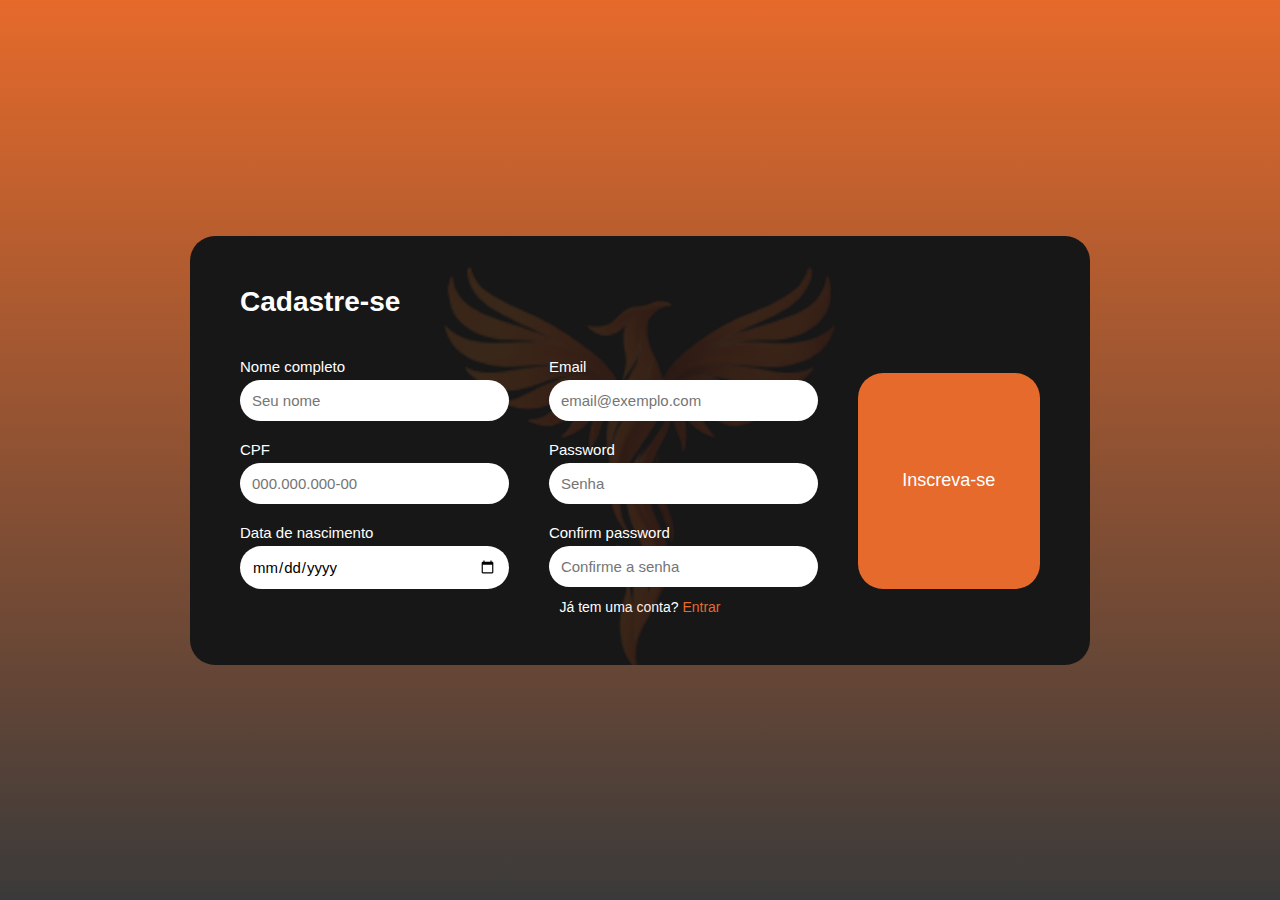
<file: cadastro.html>
<!DOCTYPE html>
<html lang="pt-BR">
<head>
    <meta charset="UTF-8">
    <title>FINIX - Cadastro</title>
    <link rel="stylesheet" href="stylecad.css"> 
</head>
<body>

<div class="card">

    <img src="1.png" class="phoenix" alt="Logotipo FINIX"> 

    <h2 class="titulo">Cadastre-se</h2>

    <form id="cadastroForm" action="#" method="post" class="form">

        <div class="col">
            <label for="nomeCompleto">Nome completo</label>
            <input type="text" id="nomeCompleto" name="nome_completo" placeholder="Seu nome" required>

            <label for="cpf">CPF</label>
            <input type="text" id="cpf" name="cpf" placeholder="000.000.000-00" required>

            <label for="dataNascimento">Data de nascimento</label>
            <input type="date" id="dataNascimento" name="data_nascimento" required>
        </div>

        <div class="col">
            <label for="email">Email</label>
            <input type="email" id="email" name="email" placeholder="email@exemplo.com" required>

            <label for="senha">Password</label>
            <input type="password" id="senha" name="senha" placeholder="Senha" required minlength="4">

            <label for="confirmaSenha">Confirm password</label>
            <input type="password" id="confirmaSenha" name="confirmar_senha" placeholder="Confirme a senha" required minlength="4">
        </div>

        <button type="submit" class="btn" >Inscreva-se</button>

    </form>

    <p class="login"> Já tem uma conta? <a href="login.html">Entrar</a>
    </p>

</div>


</body>
</html>
</file>
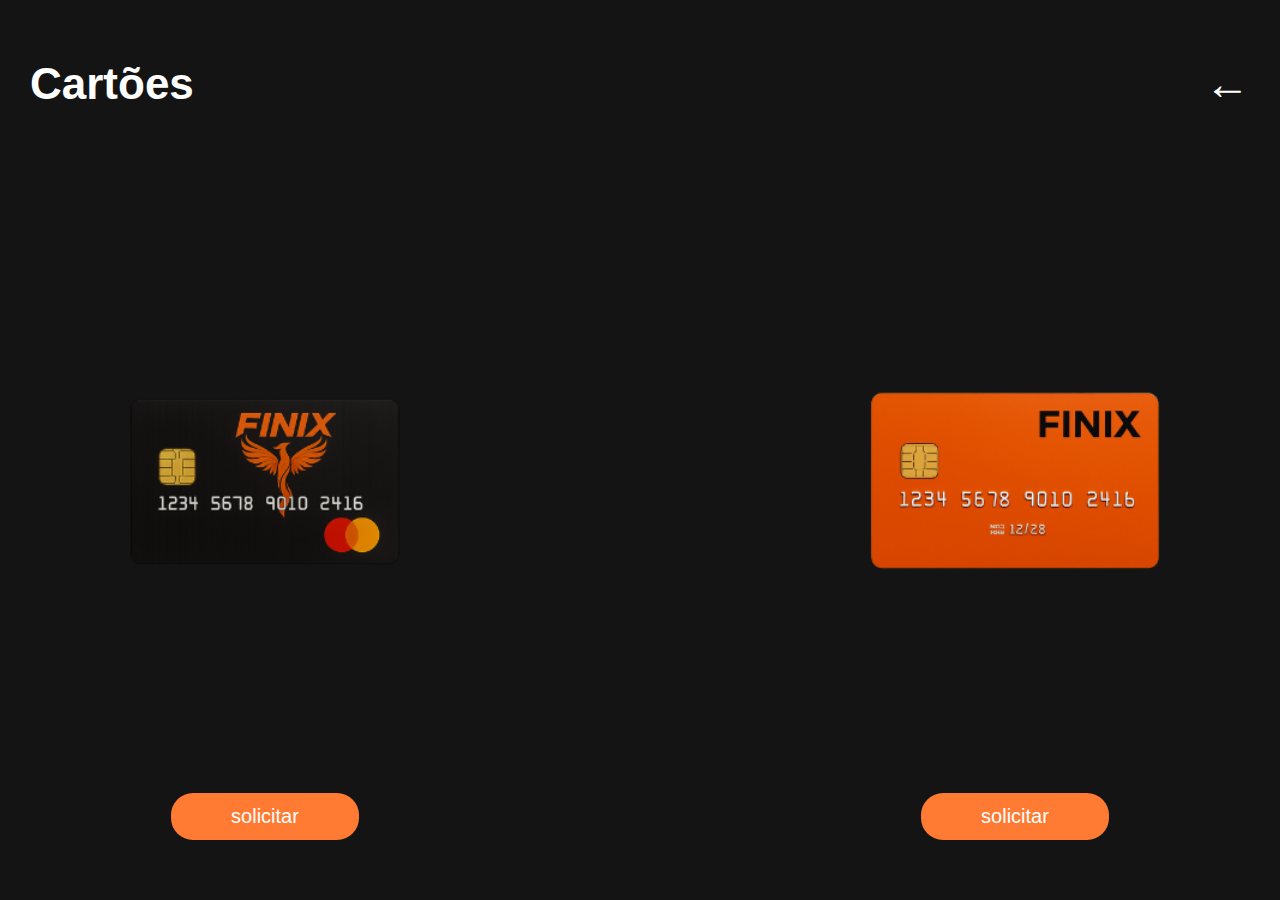
<file: cartões.html>
<!DOCTYPE html>
<html lang="pt-BR">
<head>
    <meta charset="UTF-8">
    <meta name="viewport" content="width=device-width, initial-scale=1.0">
    <link rel="stylesheet" href="stylecart.css">
    <title>Cartões</title>
</head>

<body>

    <div class="topo">
        <h1>Cartões</h1>
        <a href="PaginaInicial.html" class="voltar">←</a>
    </div>

    <div class="container">

        <div class="card-box">
            <img src="/cartãop.png" class="cartao">
        <div class="button">
            <a href="#" class="btn">solicitar</a>
        </div>
        </div>

        <div class="card-box">
            <img src="/cartãol.png" class="cartao">
        <div class="button">
            <a href="#" class="btn">solicitar</a>
        </div>
        </div>

    </div>

</body>
</html>
</file>
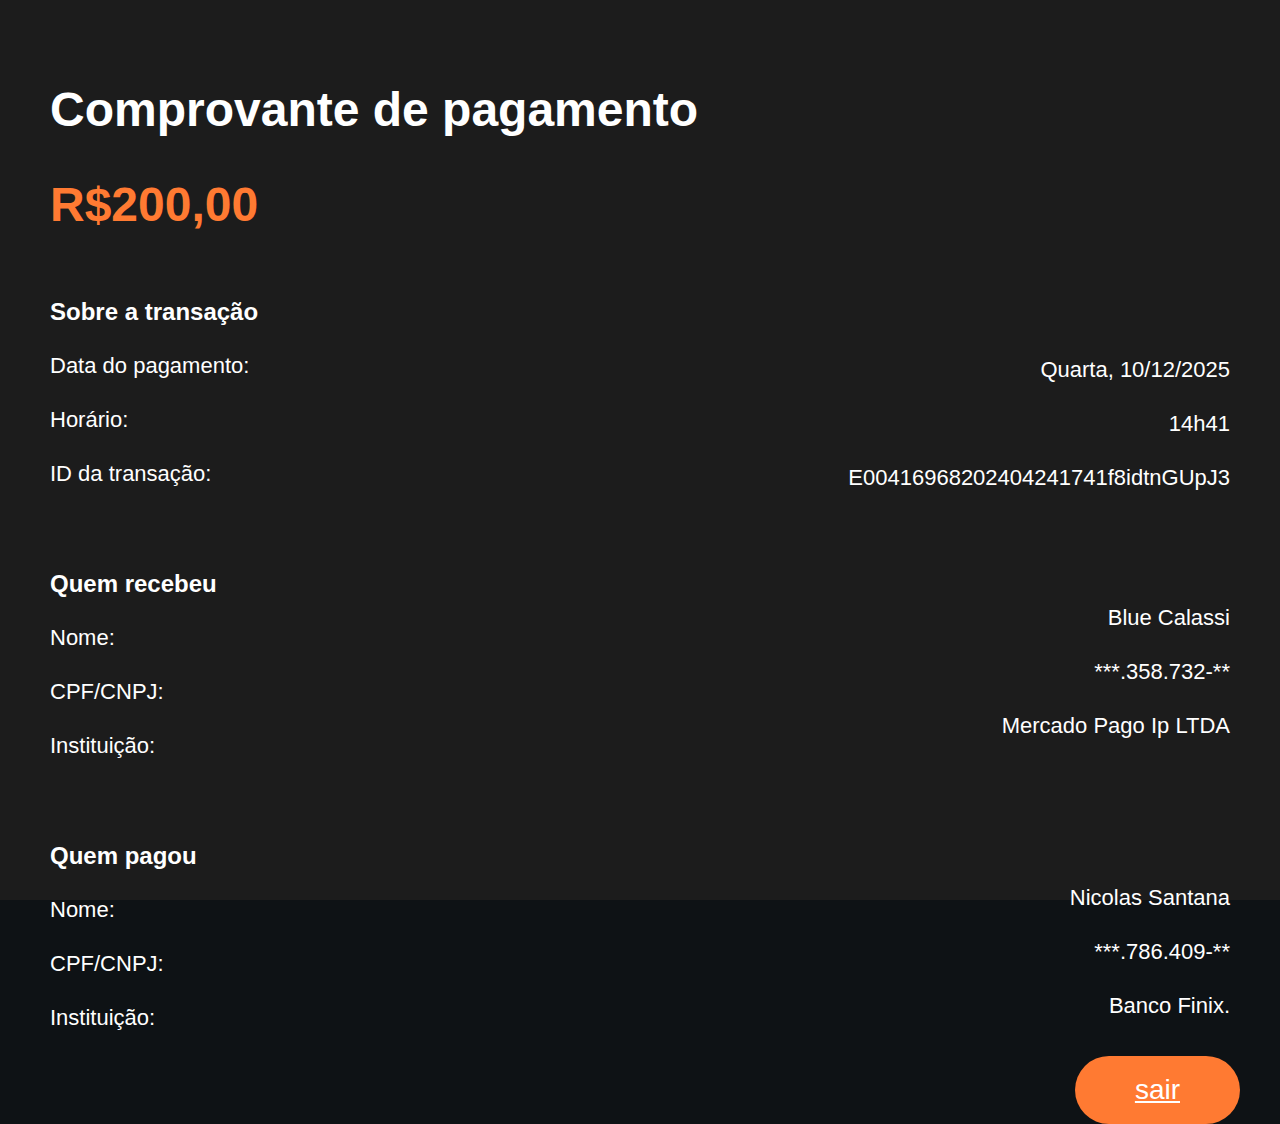
<file: comprovante.html>
<!DOCTYPE html>
<html lang="pt-BR">
<head>
    <meta charset="UTF-8">
    <meta name="viewport" content="width=device-width, initial-scale=1.0">
    <title>Comprovante de Pagamento</title>
    <link rel="stylesheet" href="stylecompro.css">
</head>
<body>

<div class="container">

    <h1 class="titulo">Comprovante de pagamento</h1>

    <h2 class="valor">R$200,00</h2>

    <div class="conteudo">

        <div class="col-esq">
            <p class="sec">Sobre a transação</p>
            <p>Data do pagamento:</p>
            <p>Horário:</p>
            <p>ID da transação:</p>

            <br>

            <p class="sec">Quem recebeu</p>
            <p>Nome:</p>
            <p>CPF/CNPJ:</p>
            <p>Instituição:</p>

            <br>

            <p class="sec">Quem pagou</p>
            <p>Nome:</p>
            <p>CPF/CNPJ:</p>
            <p>Instituição:</p>
        </div>

        <div class="col-dir">
            <p>Quarta, 10/12/2025</p>
            <p>14h41</p>
            <p>E00416968202404241741f8idtnGUpJ3</p>

            <br>

            <br>
            <p>Blue Calassi</p>
            <p>***.358.732-**</p>
            <p>Mercado Pago Ip LTDA</p>

            <br>

            <br><br>
            <p>Nicolas Santana</p>
            <p>***.786.409-**</p>
            <p>Banco Finix.</p>
        </div>

    </div>

    <a href="PaginaInicial.html" class="sair-btn">sair</a>

</div>

</body>
</html>
</file>
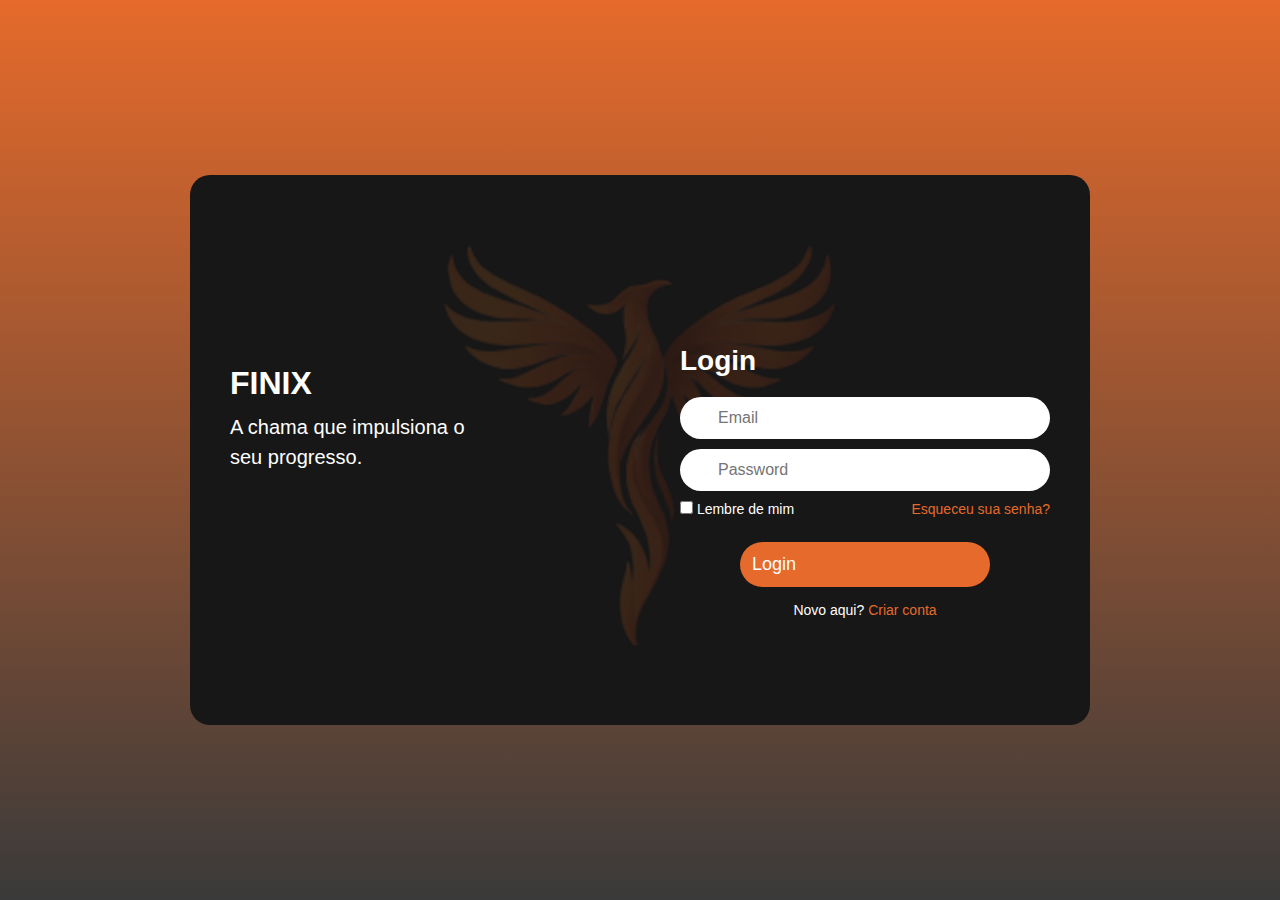
<file: login.html>
<!DOCTYPE html>
<html lang="en">
<head>
    <meta charset="UTF-8">
    <meta name="viewport" content="width=device-width, initial-scale=1.0">
    <title>Login - Banco Finix</title>
     <link rel="stylesheet" href="stylelog.css">
</head>
<body>
<div class="card">
    <img src="1.png" class="phoenix">

    <div class="left">
        <h1>FINIX</h1>
        <p>A chama que impulsiona o<br>seu progresso.</p>
    </div>

    <div class="right">
        <h2>Login</h2>

        <div class="input-box icon">
            <input type="email" placeholder="Email" required>
        </div>

        <div class="input-box icon pass">
            <input type="password" placeholder="Password" required minlength="4">
        </div>

        <div class="options">
            <label><input type="checkbox"> Lembre de mim</label>
            <a href="#">Esqueceu sua senha?</a>
        </div>

        <a href="PaginaInicial.html" class="btn">Login</a>
        <div class="signup">
            Novo aqui? <a href="cadastro.html">Criar conta</a>
        </div>
    </div>

</div>
</body>
</html>
</file>
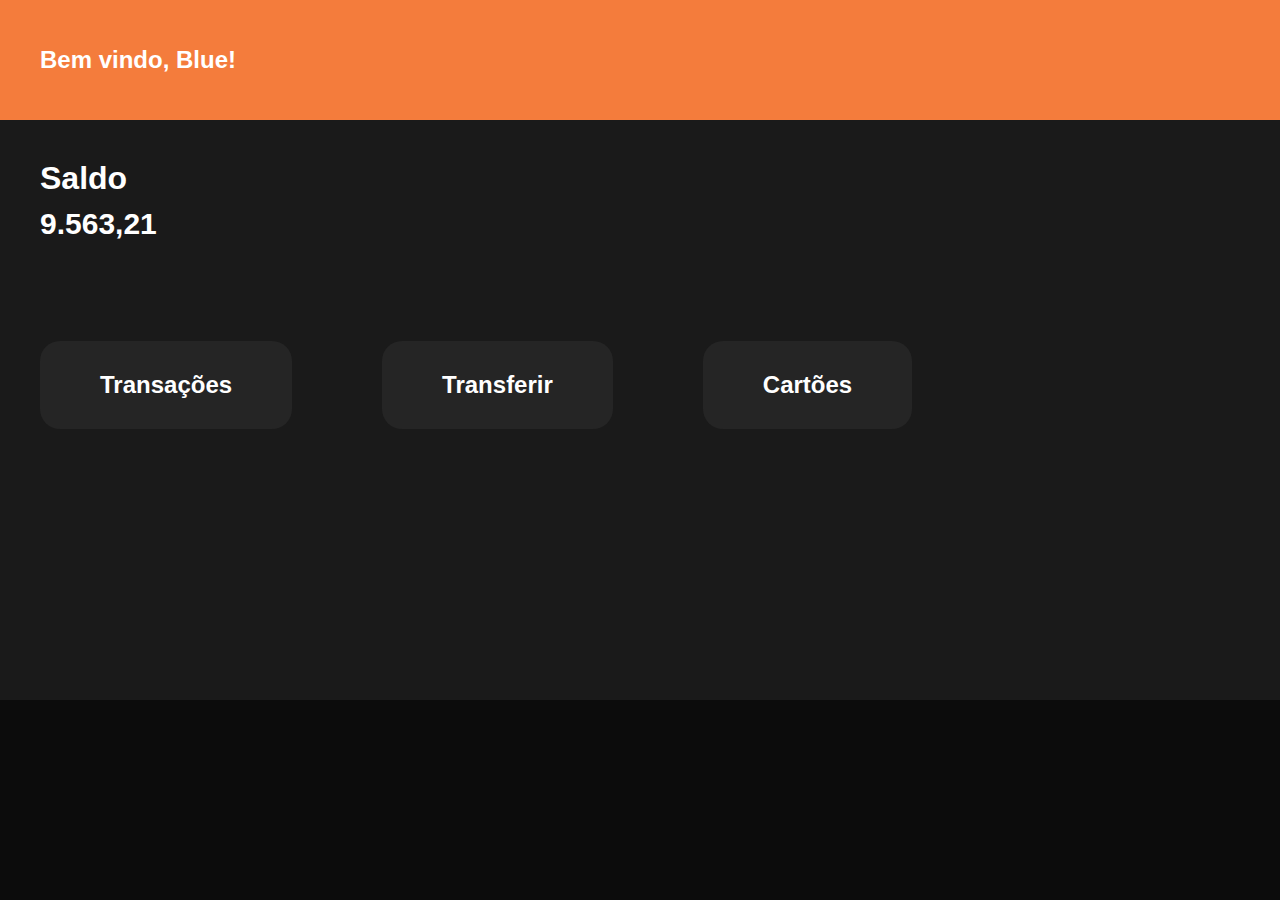
<file: PaginaInicial.html>
<!DOCTYPE html>
<html lang="pt-BR">
<head>
    <meta charset="UTF-8">
    <meta name="viewport" content="width=device-width, initial-scale=1.0">
    <title>Painel do Banco</title>
    <link rel="stylesheet" href="stylein.css">
</head>
<body>

    <header class="top-bar">
        <h2>Bem vindo, Blue!</h2>
    </header>

    <main class="container">
        <h1 class="saldo-title">Saldo</h1>
        <p class="saldo-valor">9.563,21</p>

        <div class="btn-area">
            <a href="saldo.html" class="btn">Transações</a>
            <a href="transferencia.html" class="btn">Transferir</a>
            <a href="cartoes.html" class="btn">Cartões</a>
        </div>
    </main>

</body>
</html>
</file>
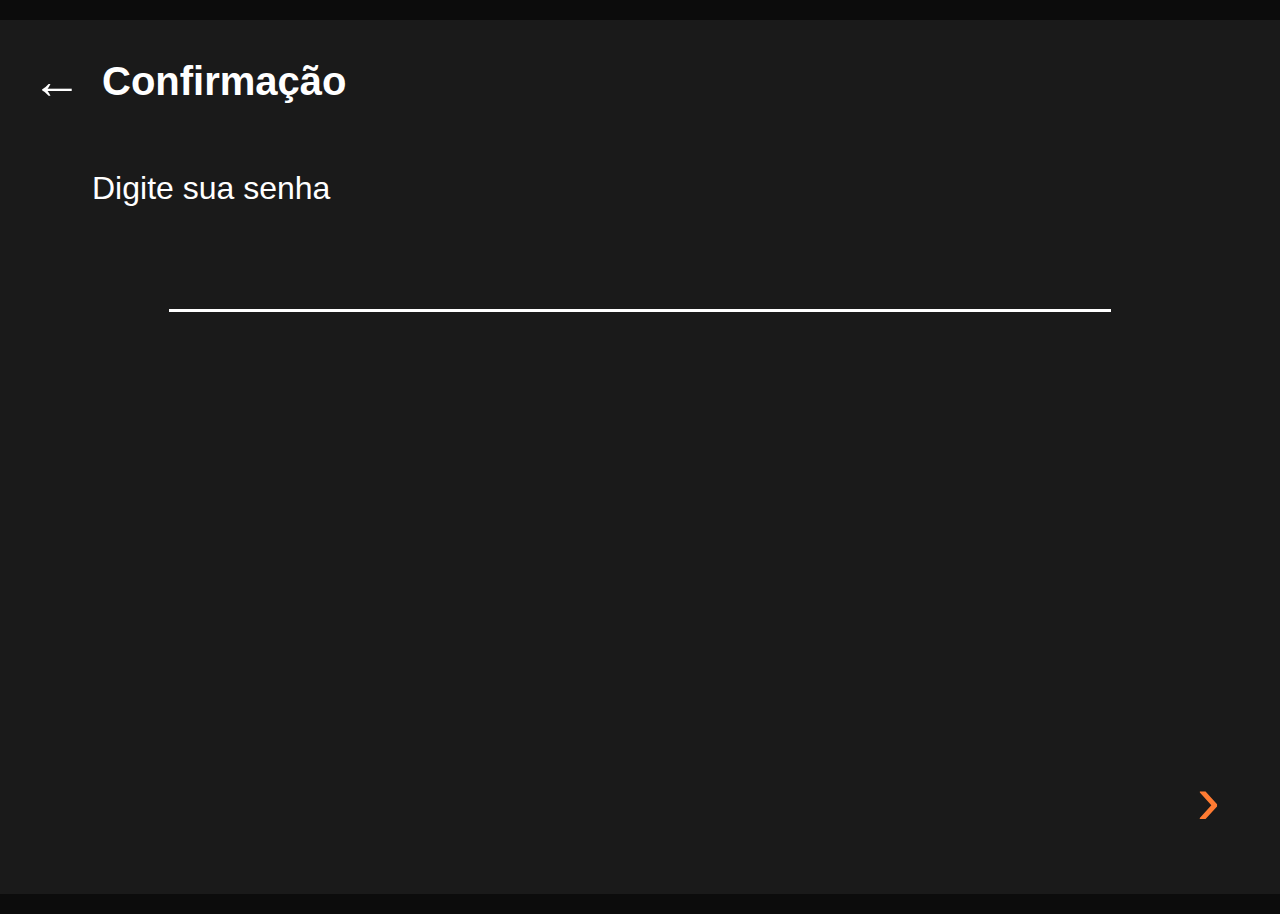
<file: senha.html>
<!DOCTYPE html>
<html lang="pt-BR">
<head>
    <meta charset="UTF-8">
    <meta name="viewport" content="width=device-width, initial-scale=1.0">
    <title>Confirmação</title>
    <link rel="stylesheet" href="styleconf.css">
</head>
<body>

    <div class="container">

        <div class="top-bar">
            <a href="transferindo.html" class="back-arrow">←</a>
            <h1>Confirmação</h1>
        </div>

        <p class="label">Digite sua senha</p>

        <input type="password" class="senha">

        <a href="comprovante.html" class="next-btn">›</a>

    </div>

</body>
</html>
</file>
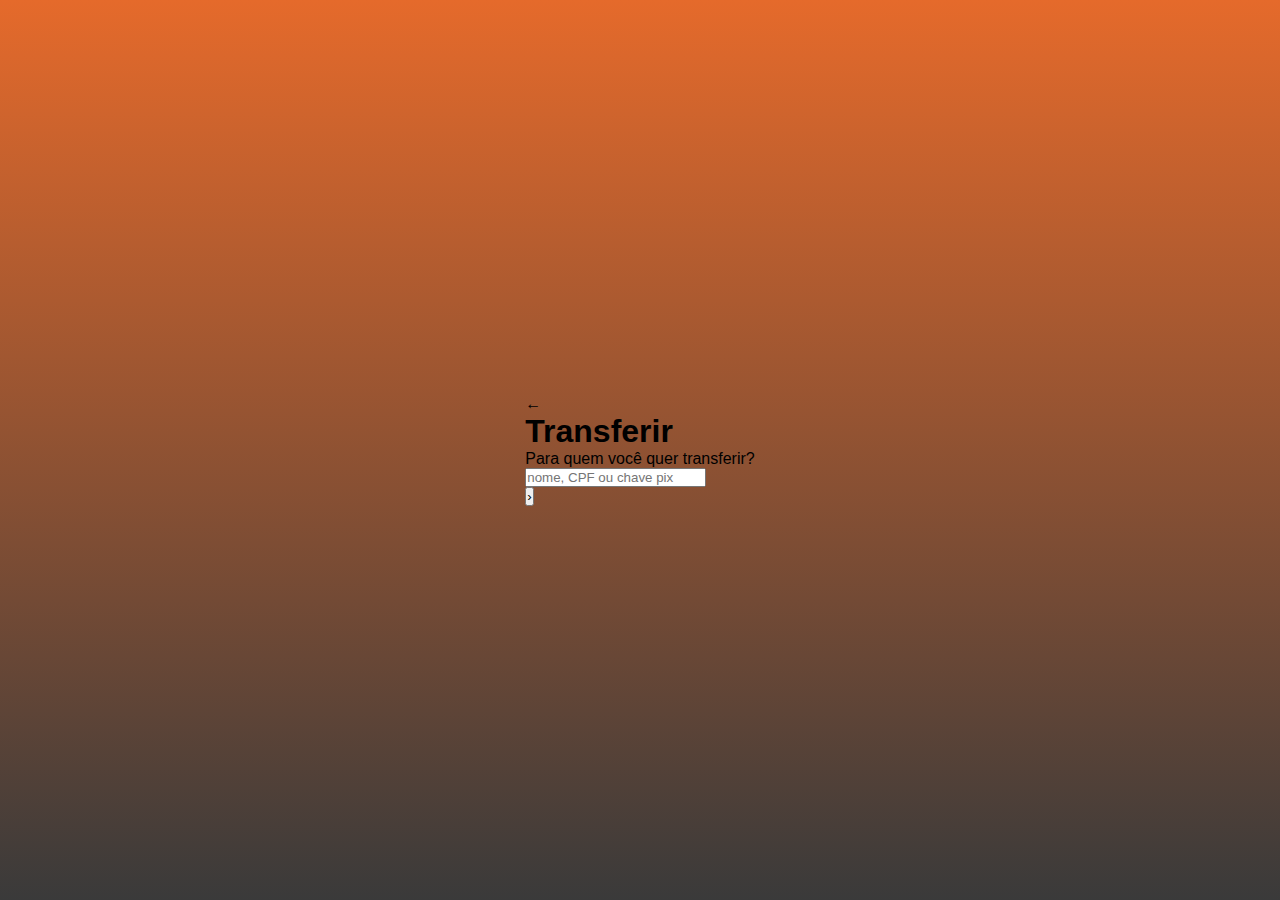
<file: transferencia.html>
<!DOCTYPE html>
<html lang="pt-BR">
<head>
    <meta charset="UTF-8">
    <meta name="viewport" content="width=device-width, initial-scale=1.0">
    <title>Transferir</title>
    <link rel="stylesheet" href="style.css">
</head>
<body>

    <div class="container">

        <div class="top-bar">
            <span class="back-arrow">&#8592;</span>
        </div>

        <h1>Transferir</h1>

        <p class="subtitle">Para quem você quer transferir?</p>

        <div class="input-area">
            <input type="text" placeholder="nome, CPF ou chave pix">
        </div>

        <button class="next-btn">&#8250;</button>

    </div>

</body>
</html>
</file>
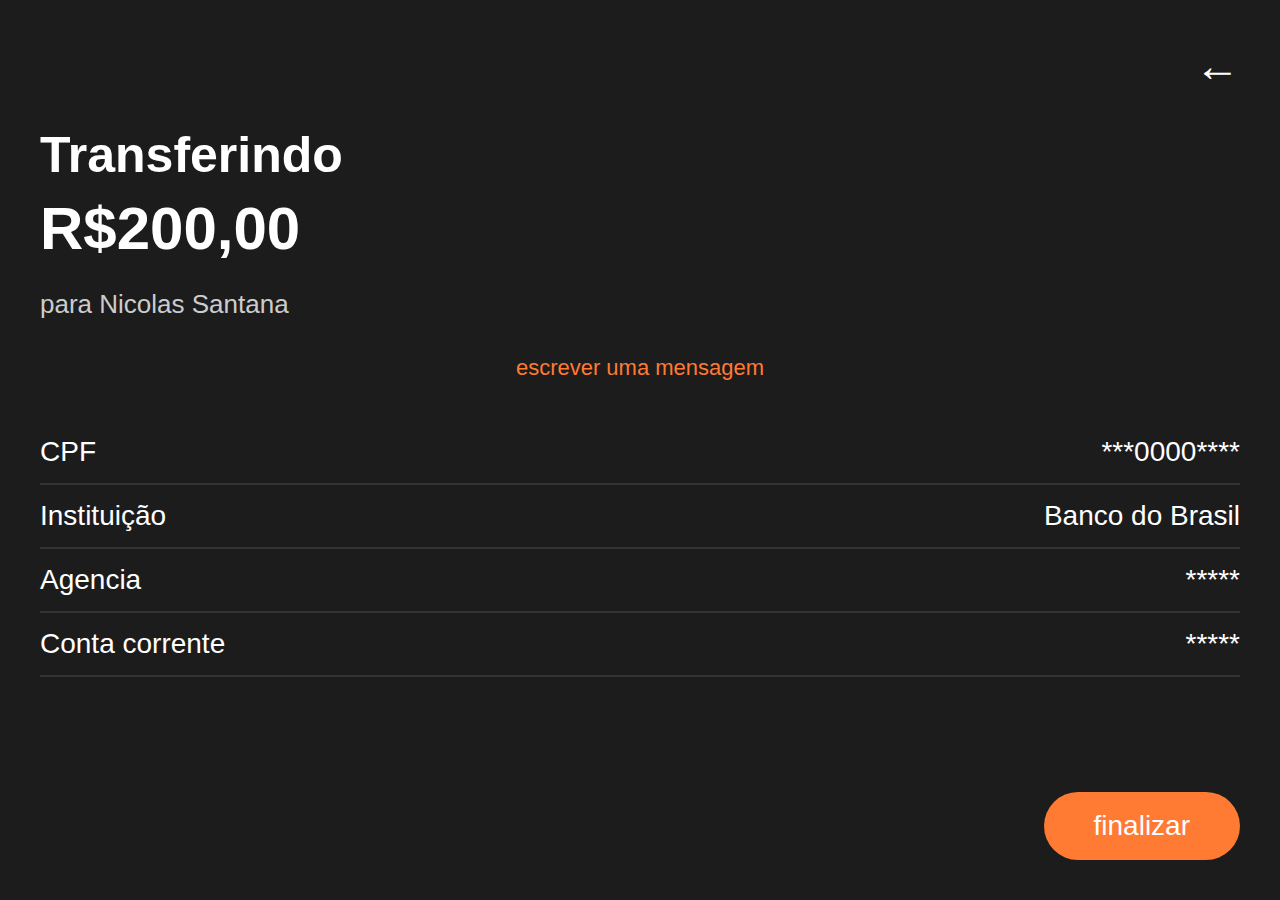
<file: transferindo.html>
<!DOCTYPE html>
<html lang="pt-BR">
<head>
    <meta charset="UTF-8">
    <meta name="viewport" content="width=device-width, initial-scale=1.0">
    <title>Transferindo</title>
    <link rel="stylesheet" href="stylefoi.css">
</head>
<body>

<div class="container">

    <div class="header">
        <span class="back-btn">&#8592;</span>
    </div>

    <h1 class="title">Transferindo</h1>

    <h2 class="amount">R$200,00</h2>

    <p class="receiver">para Nicolas Santana</p>

    <p class="msg">escrever uma mensagem</p>

    <div class="info-row">
        <span class="label">CPF</span>
        <span class="value">***0000****</span>
    </div>
    <hr>

    <div class="info-row">
        <span class="label">Instituição</span>
        <span class="value">Banco do Brasil</span>
    </div>
    <hr>

    <div class="info-row">
        <span class="label">Agencia</span>
        <span class="value">*****</span>
    </div>
    <hr>

    <div class="info-row">
        <span class="label">Conta corrente</span>
        <span class="value">*****</span>
    </div>
    <hr>

    <button class="final-btn">finalizar</button>

</div>

</body>
</html>
</file>
<file: stylecad.css>
* {
    margin: 0;
    padding: 0;
    box-sizing: border-box;
    font-family: Arial, sans-serif;
}

body {
    height: 100vh;
    background: linear-gradient(#e56a2b, #3a3a3a);
    display: flex;
    justify-content: center;
    align-items: center;
}

.card {
    width: 900px;
    background: #171717;
    border-radius: 25px;
    padding: 50px;
    color: white;
    position: relative;
    overflow: hidden;
}

.phoenix {
    position: absolute;
    width: 1300px;
    opacity: 0.15;
    left: 50%;
    top: 55%;
    transform: translate(-50%, -50%);
}

.titulo {
    font-size: 28px;
    margin-bottom: 30px;
    z-index: 2;
    position: relative;
}

.form {
    display: flex;
    justify-content: space-between;
    gap: 40px;
    position: relative;
    z-index: 2;
}

.col {
    width: 48%;
    display: flex;
    flex-direction: column;
}

label {
    font-size: 15px;
    margin-top: 10px;
    margin-bottom: 5px;
}

input {
    padding: 12px;
    border-radius: 25px;
    border: none;
    outline: none;
    font-size: 15px;
    width: 100%;
    margin-bottom: 10px;
}

.btn {
    width: 250px;
    background: #e56a2b;
    border: none;
    padding: 12px;
    border-radius: 25px;
    font-size: 18px;
    color: white;
    cursor: pointer;
    display: block;
    margin: 25px auto 10px;
}

.login {
    text-align: center;
    font-size: 14px;
}

a {
    color: #e56a2b;
    text-decoration: none;
}

a:hover {
    text-decoration: underline;
}
</file>
<file: stylecart.css>
body {
    margin: 0;
    padding: 0;
    background: #141414;
    font-family: Arial, sans-serif;
    color: white;
}

.topo {
    display: flex;
    justify-content: space-between;
    align-items: center;
    padding: 30px;
    font-size: 22px;
}

.voltar {
    font-size: 45px;
    text-decoration: none;
    color: white;
}

.container {
    display: flex;
    justify-content: center;
    gap: 150px;
    margin-top: 10px;
}

.card-box {
    text-align:center;

}

.cartao {
    width: 600px;
    border-radius: 10px;
}

.button {
    display: flex;
    flex-direction: column;
    align-items: center;
}

.btn {
display: inline-block;
    margin-top: 10px;
    padding: 12px 60px;
    background: #FF7A32;
    color: white;
    font-size: 20px;
    border-radius: 22px;
    text-decoration: none;
    transition: 0.2s;
}

.btn:hover {
    background: #ff6a10;
}
</file>
<file: stylecompro.css>
body {
    margin: 0;
    padding: 0;
    background: #0e1215;
    font-family: Arial, sans-serif;
    color: white;
}

.container {
    width: 100%;
    height: 100vh;
    background: #1c1c1c;
    padding: 50px;
    box-sizing: border-box;
    position: relative;
}

.titulo {
    font-size: 48px;
    font-weight: bold;
    margin-bottom: 10px;
}

.valor {
    font-size: 48px;
    font-weight: bold;
    color: #ff7a32;
    margin-bottom: 40px;
}

.conteudo {
    display: flex;
    justify-content: space-between;
    width: 100%;
    font-size: 22px;
}

.col-esq {
    width: 40%;
    line-height: 32px;
   
}

.col-dir {
    width: 55%;
    text-align: right;
    line-height: 32px;
    margin-top: 60px;
}

.sec {
    font-weight: bold;
    font-size: 24px;
    margin-bottom: 5px;
}

.sair-btn {
    position: absolute;
    margin-top: auto;
    right: 40px;
    background: #ff7a32;
    color: white;
    border: none;
    padding: 18px 60px;
    border-radius: 40px;
    font-size: 28px;
}
</file>
<file: stylelog.css>
* {
    margin: 0;
    padding: 0;
    box-sizing: border-box;
    font-family: Arial, sans-serif;
}

body {
    height: 100vh;
    background: linear-gradient(#e56a2b, #3a3a3a);
    display: flex;
    justify-content: center;
    align-items: center;
}

.card {
    width: 900px;
    height: 550px;
    background: #171717;
    border-radius: 20px;
    padding: 40px;
    display: flex;
    color: white;
    position: relative;
    overflow: hidden;
}

.phoenix {
    position: absolute;
    width: 1300px;
    opacity: 0.15;
    left: 50%;
    top: 50%;
    transform: translate(-50%, -50%);
}

.left {
    width: 50%;
    z-index: 2;
    
}

.left h1 {
    font-size: 32px;
    margin-top: 150px;
    margin-bottom: 10px;
}

.left p {
    font-size: 20px;
    line-height: 1.5;
}

.right {
    width: 50%;
    z-index: 2;
    padding-left: 40px;
}

.right h2 {
    font-size: 28px;
    margin-top: 130px;
    margin-bottom: 20px;
}

.input-box {
    width: 100%;
    margin: 10px 0;
}

.input-box input {
    width: 100%;
    padding: 12px;
    padding-left: 38px;
    border-radius: 25px;
    border: none;
    outline: none;
    font-size: 16px;
}

.icon {
    position: relative;
}

.icon::before {
    position: absolute;
    left: 12px;
    top: 50%;
    transform: translateY(-50%);
}

.options {
    display: flex;
    justify-content: space-between;
    font-size: 14px;
    margin: 10px 0 20px;
}

.btn {
    width: 250px;
    background: #e56a2b;
    border: none;
    padding: 12px;
    border-radius: 25px;
    font-size: 18px;
    color: white;
    cursor: pointer;
    display: block;
    margin: 25px auto 10px;
}

.signup {
    margin-top: 15px;
    text-align: center;
    font-size: 14px;
}

a {
    color: #e56a2b;
    text-decoration: none;
}

a:hover {
    text-decoration: underline;
}
</file>
<file: stylein.css>
body {
    margin: 0;
    padding: 0;
    background-color: #0c0c0c;
    font-family: Arial, sans-serif;
    color: white;
}

.top-bar {
    width: 100%;
    background-color: #f47c3c;
    height: 120px;
    display:flex;
    align-items:center;
    padding: 0 40px;
    justify-content: space-between;
}

.container {
    padding: 40px;
    background-color: #1a1a1a;
    min-height: 500px;
}

.saldo-title {
    font-size: 32px;
    margin: 0;
}

.saldo-valor {
    font-size: 30px;
    font-weight: bold;
    margin-top: 10px;
}

.btn-area {
    margin-top: 100px;
    display: flex;
    gap: 90px;
}

.btn {
    background-color: #252525;
    padding: 30px 60px;
    border-radius: 20px;
    text-decoration: none;
    color: white;
    font-size: 24px;
    font-weight: bold;
    display: inline-block;
    transition: 0.3s;
}

.btn:hover {
    transform: scale(1.05);
    background-color: #333;
}
</file>
<file: styleconf.css>
body {
    margin: 0;
    padding: 0;
    background-color: #0c0c0c;
    font-family: Arial, sans-serif;
    color: white;
}

.container {
    width: 95%;
    margin: 20px auto;
    padding: 30px;
    background-color: #1a1a1a;
    border: 2px solid #1a1a1a;
    min-height: 90vh;
}

.top-bar {
    display: flex;
    justify-content: space-between;
    align-items: center;
}

h1 {
    font-size: 40px;
    margin: 0;
    flex-grow: 1;
    text-align: left;
    margin-left: 20px;
}

.back-arrow {
    text-decoration: none;
    color: white;
    font-size: 50px;
    font-weight: bold;
}

.label {
    margin-top: 60px;
    margin-left: 60px;
    font-size: 32px;
}

.senha {
    display: block;
    margin: 40px auto;
    width: 75%;
    background: transparent;
    border: none;
    border-bottom: 3px solid white;
    padding: 15px;
    color: white;
    font-size: 28px;
    outline: none;
}

.next-btn {
    position: absolute;
    right: 60px;
    bottom: 60px;
    text-decoration: none;
    font-size: 70px;
    color: #ff7b32;
}
</file>
<file: style.css>
* {
    margin: 0;
    padding: 0;
    box-sizing: border-box;
    font-family: Arial, sans-serif;
}

body {
    height: 100vh;
    background: linear-gradient(#e56a2b, #3a3a3a);
    display: flex;
    justify-content: center;
    align-items: center;
}

.card {
    width: 900px;
    height: 550px;
    background: #171717;
    border-radius: 20px;
    padding: 40px;
    display: flex;
    color: white;
    position: relative;
    overflow: hidden;
}

.phoenix {
    position: absolute;
    width: 500px;
    opacity: 0.15;
    left: 50%;
    top: 50%;
    transform: translate(-50%, -50%);
}

.left {
    width: 50%;
    z-index: 2;
}

.left h1 {
    font-size: 32px;
    margin-bottom: 20px;
}

.left p {
    font-size: 20px;
    line-height: 1.5;
}

.right {
    width: 50%;
    z-index: 2;
    padding-left: 40px;
}

.right h2 {
    font-size: 28px;
    margin-bottom: 20px;
}

.input-box {
    width: 100%;
    margin: 10px 0;
}

.input-box input {
    width: 100%;
    padding: 12px;
    padding-left: 38px;
    border-radius: 25px;
    border: none;
    outline: none;
    font-size: 16px;
}

.icon {
    position: relative;
}

.icon::before {
    content: "👤";
    position: absolute;
    left: 12px;
    top: 50%;
    transform: translateY(-50%);
}

.pass::before {
    content: "🔒";
}

.options {
    display: flex;
    justify-content: space-between;
    font-size: 14px;
    margin: 10px 0 20px;
}

.btn {
    width: 100%;
    background: #e56a2b;
    border: none;
    padding: 12px;
    border-radius: 25px;
    font-size: 18px;
    color: white;
    cursor: pointer;
}

.signup {
    margin-top: 15px;
    text-align: center;
    font-size: 14px;
}

a {
    color: #e56a2b;
    text-decoration: none;
}

a:hover {
    text-decoration: underline;
}
</file>
<file: stylefoi.css>
body {
    margin: 0;
    padding: 0;
    background: #0e1215;
    font-family: Arial, sans-serif;
    color: white;
}

.container {
    width: 100%;
    height: 100vh;
    box-sizing: border-box;
    padding: 40px;
    background: #1c1c1c;
    position: relative;
}

.header {
    display: flex;
    justify-content: flex-end;
}

.back-btn {
    font-size: 45px;
    cursor: pointer;
    user-select: none;
}

.title {
    font-size: 50px;
    margin-bottom: 5px;
    font-weight: bold;
}

.amount {
    font-size: 60px;
    font-weight: bold;
    margin: 10px 0;
}

.receiver {
    font-size: 26px;
    color: #cccccc;
    margin-bottom: 35px;
}

.msg {
    text-align: center;
    color: #ff7a32;
    font-size: 22px;
    margin-bottom: 40px;
    cursor: pointer;
}

.info-row {
    display: flex;
    justify-content: space-between;
    align-items: center;
    font-size: 28px;
    padding: 15px 0;
}

hr {
    border: none;
    border-bottom: 2px solid #333;
    margin: 0;
}

.final-btn {
    position: absolute;
    bottom: 40px;
    right: 40px;
    background: #ff7a32;
    color: white;
    border: none;
    font-size: 28px;
    padding: 18px 50px;
    border-radius: 40px;
    cursor: pointer;
}
</file>
